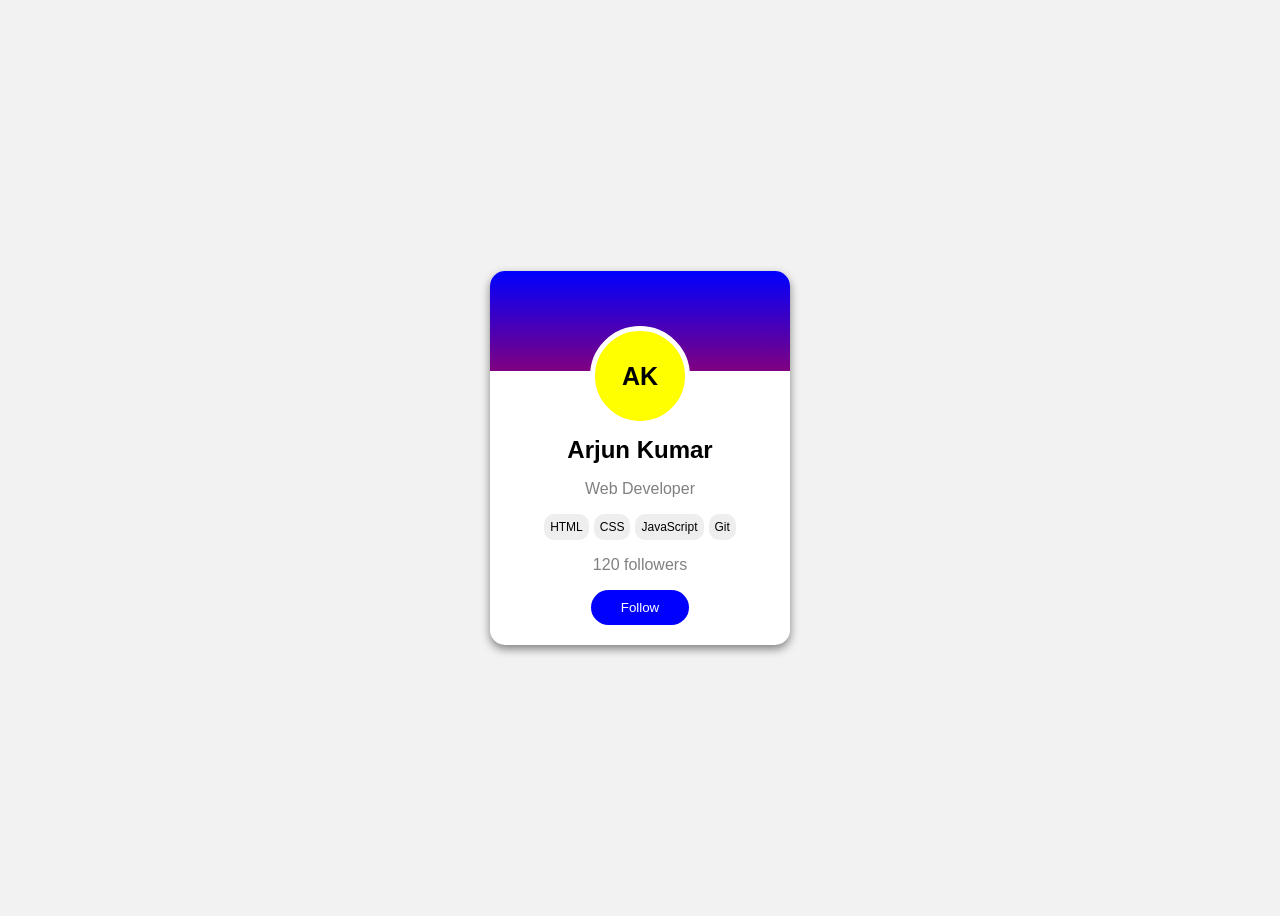
<file: EXP1/index.html>
<!DOCTYPE html>
<html>
<head>
    <title>Profile Card</title>
    <link rel="stylesheet" href="style.css">
</head>
<body>

    <div class="card">

        <div class="banner"></div>

        <div class="avatar">AK</div>

        <h2>Arjun Kumar</h2>
        <p>Web Developer</p>

        <ul>
            <li>HTML</li>
            <li>CSS</li>
            <li>JavaScript</li>
            <li>Git</li>
        </ul>

        <p id="followers">120 followers</p>

        <button id="followBtn" onclick="follow()">
            Follow
        </button>

    </div>

    <script src="script.js"></script>
</body>
</html>
</file>
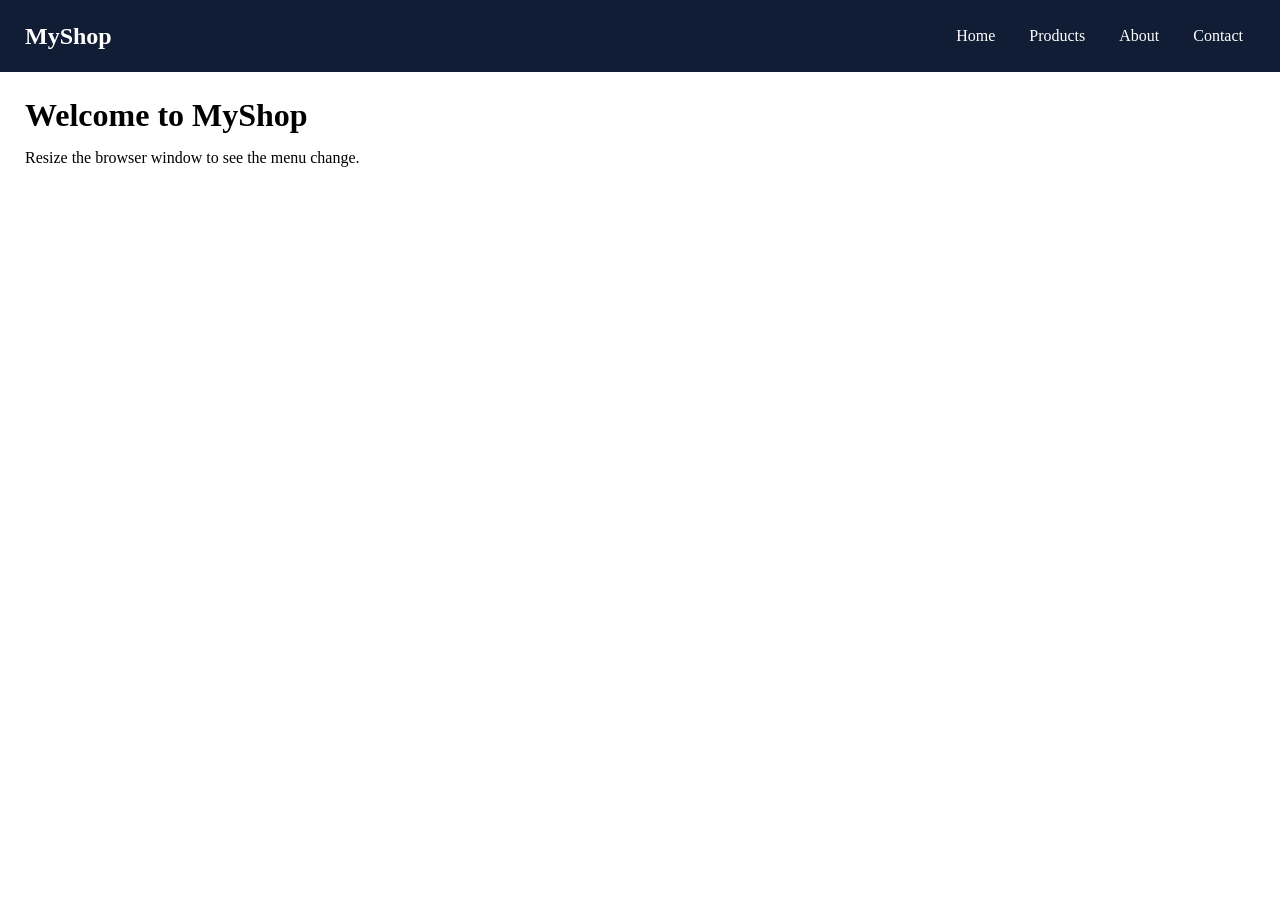
<file: EXP2/index.html>
<!DOCTYPE html>
<html lang="en">
<head>
    <meta charset="UTF-8">
    <meta name="viewport" content="width=device-width, initial-scale=1.0">
    <title>Responsive Navigation Bar</title>
    <link rel="stylesheet" href="style.css">
</head>
<body>

    <header>
        <div class="logo">MyShop</div>

        <button class="menu-btn" id="menuBtn">
            &#9776;
        </button>

        <nav id="menu">
            <a href="#">Home</a>
            <a href="#">Products</a>
            <a href="#">About</a>
            <a href="#">Contact</a>
        </nav>
    </header>

    <main>
        <h1>Welcome to MyShop</h1>
        <p>Resize the browser window to see the menu change.</p>
    </main>

    <script src="script.js"></script>
</body>
</html>
</file>
<file: EXP1/style.css>
body {
    background: #f2f2f2;
    font-family: Arial;
    display: flex;
    justify-content: center;
    align-items: center;
    height: 100vh;
}

.card {
    width: 300px;
    background: white;
    text-align: center;
    border-radius: 15px;
    box-shadow: 0 4px 10px gray;
    padding-bottom: 20px;
}

.banner {
    height: 100px;
    background: linear-gradient(blue, purple);
    border-radius: 15px 15px 0 0;
}

.avatar {
    width: 90px;
    height: 90px;
    background: yellow;
    border: 5px solid white;
    border-radius: 50%;
    margin: -45px auto 10px;
    display: flex;
    justify-content: center;
    align-items: center;
    font-size: 25px;
    font-weight: bold;
}

h2 {
    margin: 10px;
}

p {
    color: gray;
}

ul {
    display: flex;
    justify-content: center;
    gap: 5px;
    padding: 0;
    list-style: none;
}

li {
    background: #eee;
    padding: 6px;
    border-radius: 10px;
    font-size: 12px;
}

button {
    background: blue;
    color: white;
    border: none;
    padding: 10px 30px;
    border-radius: 20px;
    cursor: pointer;
}

button.following {
    background: white;
    color: blue;
    border: 1px solid blue;
}
</file>
<file: EXP2/style.css>
* {
    margin: 0;
    padding: 0;
    box-sizing: border-box;
}

header {
    background-color: #101d35;
    color: white;
    padding: 15px 25px;
    display: flex;
    justify-content: space-between;
    align-items: center;
}

.logo {
    font-size: 24px;
    font-weight: bold;
}

nav {
    display: flex;
    gap: 10px;
}

nav a {
    color: white;
    text-decoration: none;
    padding: 12px;
}

nav a:hover {
    background-color: blue;
}

.menu-btn {
    display: none;
    background: none;
    color: white;
    border: none;
    font-size: 28px;
    cursor: pointer;
}

main {
    padding: 25px;
}

main h1 {
    margin-bottom: 15px;
}

/* Mobile screen */
@media (max-width: 600px) {

    .menu-btn {
        display: block;
    }

    nav {
        display: none;
        flex-direction: column;
        position: absolute;
        top: 60px;
        left: 0;
        width: 100%;
        background-color: #101d35;
    }

    nav.open {
        display: flex;
    }

    nav a {
        text-align: center;
    }
}
</file>
